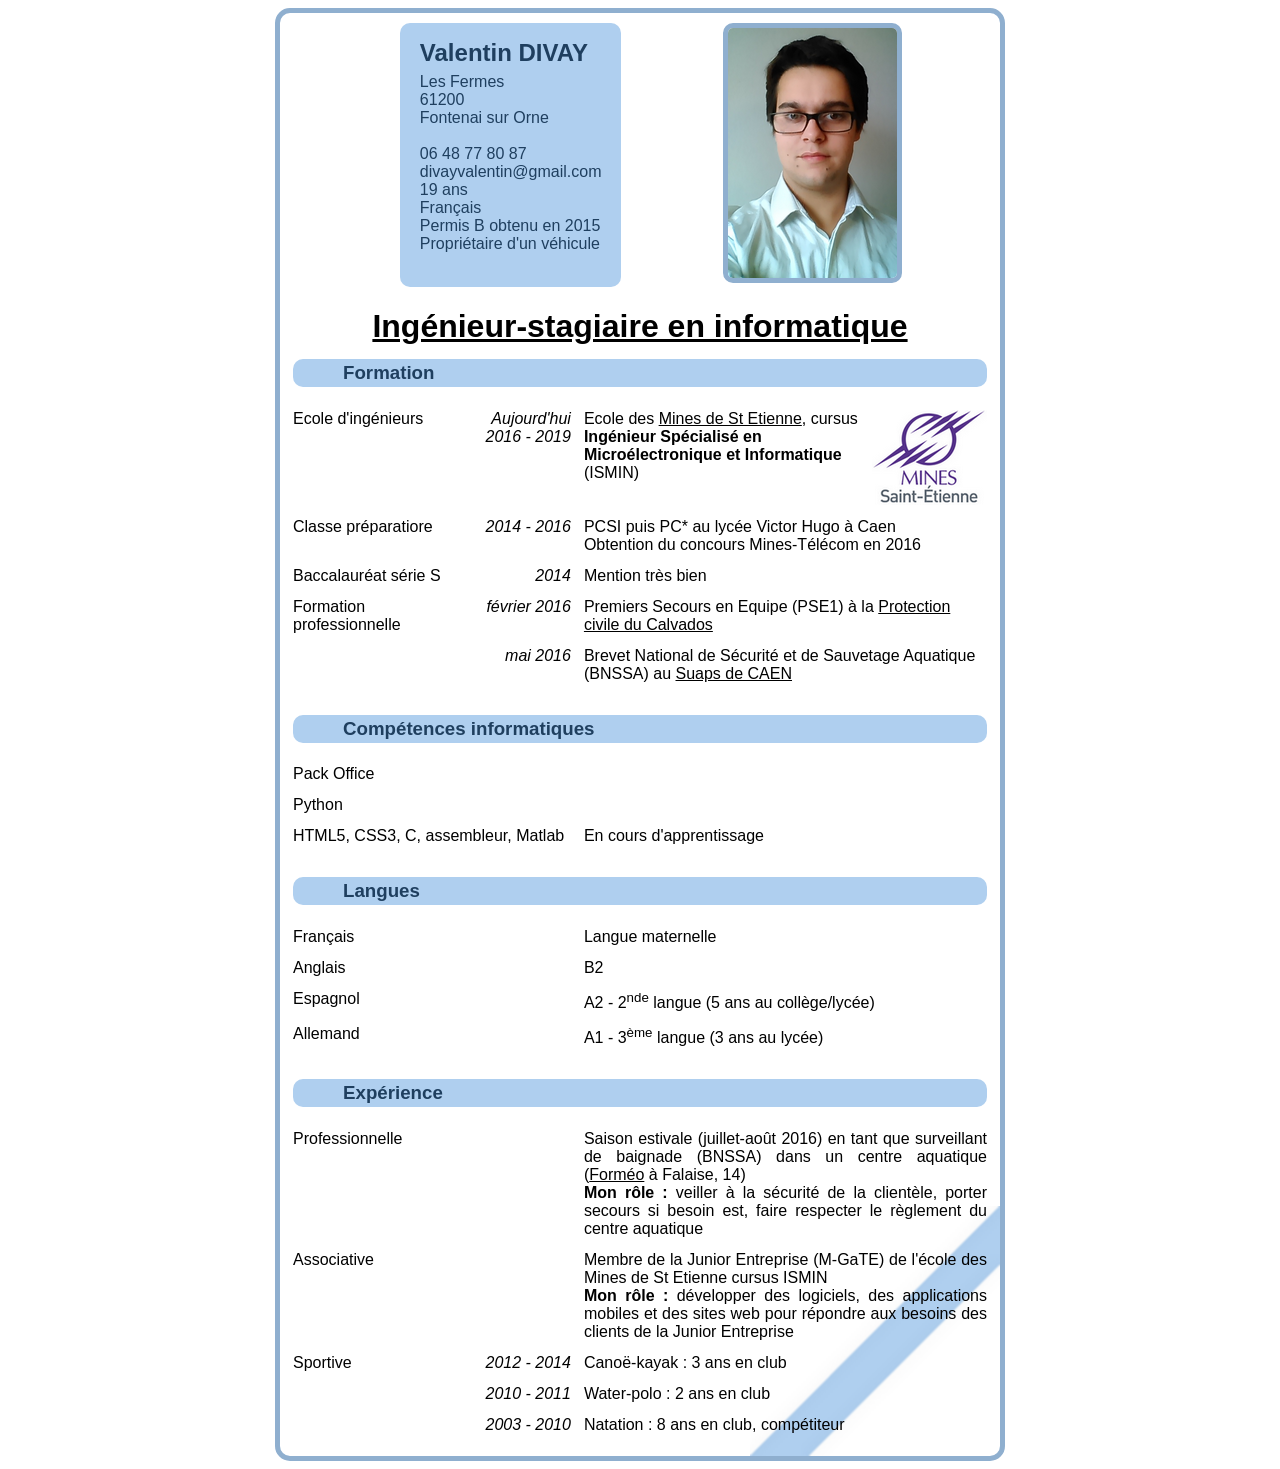
<file: index.html>
<!DOCTYPE html>

<html>

<head>
	<meta charset="UTF-8" />
    <title>CV - Valentin DIVAY</title>
    <link rel="stylesheet" href="style_CV2.css" />
</head>

<body>
	<div class="page">
		<header>
			<div class="identite">
				<h2>Valentin DIVAY</h2>
				Les Fermes<br>
				61200<br>
				Fontenai sur Orne<br><br>
				06 48 77 80 87<br>
				divayvalentin@gmail.com<br>
				19 ans<br>
				Français<br>
				Permis B obtenu en 2015<br>
				Propriétaire d'un véhicule<br>
			</div>
			<div>
				<img src="Profil_CV.bmp" alt="Photo de Valentin Divay" title="Photo de Valentin Divay" class="photo">
			</div>
		</header>

		<h1>Ingénieur-stagiaire en informatique</h1>


		<table class="tableau">
			<tr>
				<td colspan="3"><h3>Formation</h3></td>
			</tr>
			<tr>
				<td class="colonne1">Ecole d'ingénieurs</td>
				<td class="colonne2"><em>Aujourd'hui<br>2016 - 2019</em></td>
				<td class="colonne3"><a href="http://www.mines-stetienne.fr/"><img src="Mines_St_Etienne_logo_reduit.png" alt="Logo des Mines de St Etienne" title ="Logo des mines de St Etienne" class="logo"></a>Ecole des <a href="http://www.mines-stetienne.fr/" >Mines de St Etienne</a>, cursus <strong>Ingénieur Spécialisé en Microélectronique et Informatique</strong> (ISMIN)</td>
			</tr>
			<tr>
				<td class="colonne1">Classe préparatiore</td>
				<td class="colonne2"><em>2014 - 2016</em></td>
				<td class="colonne3">PCSI puis PC* au lycée Victor Hugo à Caen<br>Obtention du concours Mines-Télécom en 2016</td>
			</tr>
			<tr>
				<td class="colonne1">Baccalauréat série S</td>
				<td class="colonne2"><em>2014</em></td>
				<td class="colonne3">Mention très bien</td>
			</tr>
			<tr>
				<td class="colonne1">Formation professionnelle</td>
				<td class="colonne2"><em>février 2016</em></td>
				<td class="colonne3">Premiers Secours en Equipe (PSE1) à la <a href="http://protectioncivile14.fr/">Protection civile du Calvados</a></td>
			</tr>
			<tr>
				<td class="colonne2" colspan="2"><em>mai 2016</em></td>
				<td class="colonne3">Brevet National de Sécurité et de Sauvetage Aquatique (BNSSA) au <a href="http://www.unicaen.fr/suaps/">Suaps de CAEN</a></td>
			</tr>

			<tr>
				<td colspan="3"><h3>Compétences informatiques</h3></td>
			</tr>
			<tr>
				<td class="colonne1" colspan="3">Pack Office</td>
			</tr>
			<tr>
				<td class="colonne1" colspan="3">Python</td>
			</tr>
			<tr>
				<td class="colonne1" colspan="2">HTML5, CSS3, C, assembleur, Matlab</td>
				<td class="colonne3">En cours d'apprentissage</td>
			</tr>

			<tr>
				<td colspan="3"><h3>Langues</h3></td>
			</tr>
			<tr>
				<td class="colonne1" colspan="2">Français</td>
				<td class="colonne3">Langue maternelle</td>
			</tr>
			<tr>
				<td class="colonne1" colspan="2">Anglais</td>
				<td class="colonne3">B2</td>
			</tr>
			<tr>
				<td class="colonne1" colspan="2">Espagnol</td>
				<td class="colonne3">A2 - 2<sup>nde</sup> langue (5 ans au collège/lycée)</td>
			</tr>
			<tr>
				<td class="colonne1" colspan="2">Allemand</td>
				<td class="colonne3">A1 - 3<sup>ème</sup> langue (3 ans au lycée)</td>
			</tr>

			<tr>
				<td colspan="3"><h3>Expérience</h3></td>
			</tr>
			<tr>
				<td class="colonne1">Professionnelle</td>
				<td class="colonne2"></td>
				<td class="exp">Saison estivale (juillet-août 2016) en tant que surveillant de baignade (BNSSA) dans un centre aquatique (<a href="http://www.ca-formeo.fr/">Forméo</a> à Falaise, 14)<br><strong>Mon rôle :</strong> veiller à la sécurité de la clientèle, porter secours si besoin est, faire respecter le règlement du centre aquatique</td>
			</tr>
			<tr>
				<td class="colonne1">Associative</td>
				<td class="colonne2"></td>
				<td class="exp">
					Membre de la Junior Entreprise (M-GaTE) de l'école des Mines de St Etienne cursus ISMIN
					<br><strong>Mon rôle :</strong> développer des logiciels, des applications mobiles et des sites web pour répondre aux besoins des clients de la Junior Entreprise
				</td>
			</tr>
			<tr>
				<td class="colonne1">Sportive</td>
				<td class="colonne2"><em>2012 - 2014</em></td>
				<td class="colonne3">Canoë-kayak : 3 ans en club</td>
			</tr>
			<tr>
				<td class="colonne2" colspan="2"><em>2010 - 2011</em></td>
				<td class="colonne3">Water-polo : 2 ans en club</td>
			</tr>
			<tr>
				<td class="colonne2" colspan="2"><em>2003 - 2010</em></td>
				<td class="colonne3">Natation : 8 ans en club, compétiteur</td>
			</tr>
		</table>
	</div>
</body>

</html>
</file>
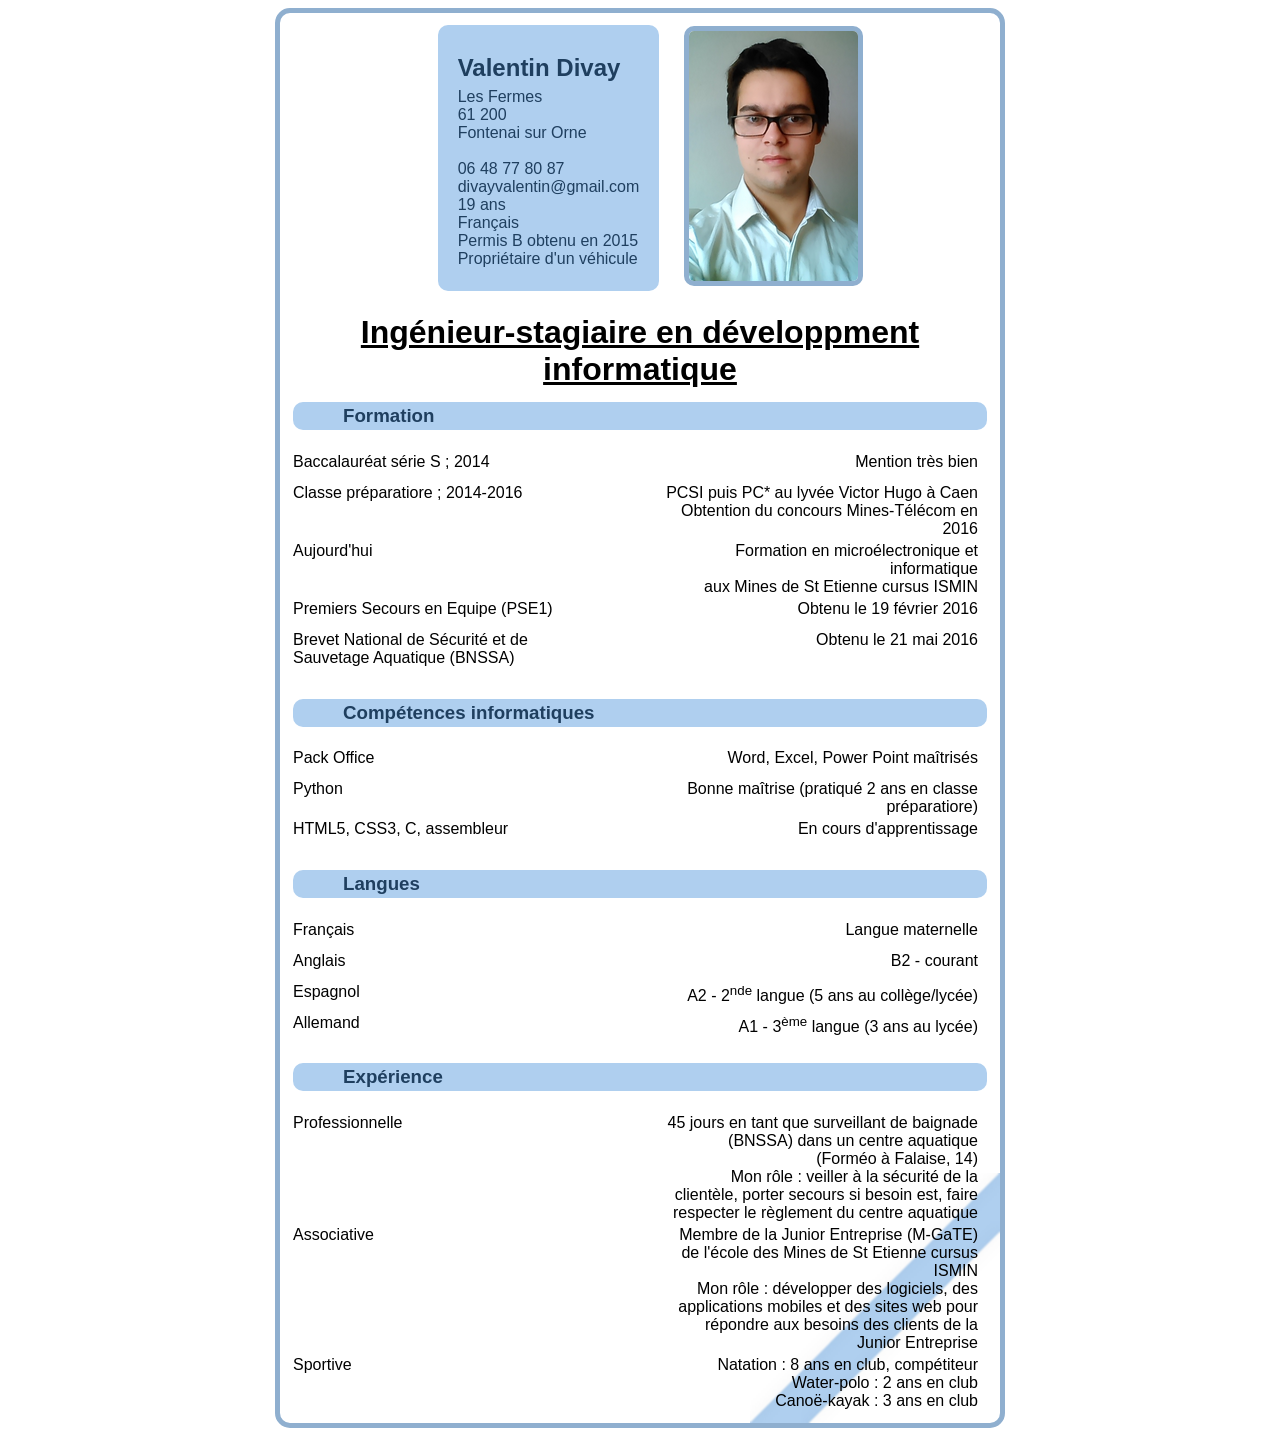
<file: DIVAY Valentin - CV.html>
<!DOCTYPE html>

<html>

<head>
	<meta charset="UTF-8" />
    <title>CV - Valentin DIVAY</title>
    <link rel="stylesheet" href="style_CV2.css" />
</head>

<body>
	<div class="page">
		<header>
			<table class="tableau_presentation">
				<tr>
					<td class="identite">
						<div>
							<h2 class="nom">Valentin Divay</h2>
							Les Fermes<br>
							61 200<br>
							Fontenai sur Orne<br><br>
							06 48 77 80 87<br>
							divayvalentin@gmail.com<br>
							19 ans<br>
							Français<br>
							Permis B obtenu en 2015<br>
							Propriétaire d'un véhicule<br>
						</div>
					</td>
					<td>
						<div>
							<img src="Profil_CV.bmp" alt="Photo de Valentin Divay" title="Photo de Valentin Divay" class="photo">
						</div>
					</td>
				</tr>
			</table>
		</header>

		<h1>Ingénieur-stagiaire en développment informatique</h1>


		<table class="tableau">
			<tr valign="top">
				<td colspan="2"><h3>Formation</h3></td>
			</tr>
			<tr valign="top">
				<td class="colonne1">Baccalauréat série S ; 2014</td>
				<td class="colonne2">Mention très bien</td>
			</tr>
			<tr valign="top">
				<td class="colonne1">Classe préparatiore ; 2014-2016</td>
				<td class="colonne2">PCSI puis PC* au lyvée Victor Hugo à Caen<br>Obtention du concours Mines-Télécom en 2016</td>
			</tr>
			<tr valign="top">
				<td class="colonne1">Aujourd'hui</td>
				<td class="colonne2">Formation en microélectronique et informatique<br>aux Mines de St Etienne cursus ISMIN</td>
			</tr>
			<tr valign="top">
				<td class="colonne1">Premiers Secours en Equipe (PSE1)</td>
				<td class="colonne2">Obtenu le 19 février 2016</td>
			</tr>
			<tr valign="top">
				<td class="colonne1">Brevet National de Sécurité et de <br> Sauvetage Aquatique (BNSSA)</td>
				<td class="colonne2">Obtenu le 21 mai 2016</td>
			</tr>

			<tr valign="top">
				<td colspan="2"><h3>Compétences informatiques</h3></td>
			</tr>
			<tr valign="top">
				<td class="colonne1">Pack Office</td>
				<td class="colonne2">Word, Excel, Power Point maîtrisés</td>
			</tr>
			<tr valign="top">
				<td class="colonne1">Python</td>
				<td class="colonne2">Bonne maîtrise (pratiqué 2 ans en classe préparatiore)</td>
			</tr>
			<tr valign="top">
				<td class="colonne1">HTML5, CSS3, C, assembleur</td>
				<td class="colonne2">En cours d'apprentissage</td>
			</tr>

			<tr valign="top">
				<td colspan="2"><h3>Langues</h3></td>
			</tr>
			<tr valign="top">
				<td class="colonne1">Français</td>
				<td class="colonne2">Langue maternelle</td>
			</tr>
			<tr valign="top">
				<td class="colonne1">Anglais</td>
				<td class="colonne2">B2 - courant</td>
			</tr>
			<tr valign="top">
				<td class="colonne1">Espagnol</td>
				<td class="colonne2">A2 - 2<sup>nde</sup> langue (5 ans au collège/lycée)</td>
			</tr>
			<tr valign="top">
				<td class="colonne1">Allemand</td>
				<td class="colonne2">A1 - 3<sup>ème</sup> langue (3 ans au lycée)</td>
			</tr>

			<tr valign="top">
				<td colspan="2"><h3>Expérience</h3></td>
			</tr>
			<tr valign="top">
				<td class="colonne1">Professionnelle</td>
				<td class="colonne2">45 jours en tant que surveillant de baignade (BNSSA) dans un centre aquatique (Forméo à Falaise, 14)<br>Mon rôle : veiller à la sécurité de la clientèle, porter secours si besoin est, faire respecter le règlement du centre aquatique</td>
			</tr>
			<tr valign="top">
				<td class="colonne1">Associative</td>
				<td class="colonne2">
					Membre de la Junior Entreprise (M-GaTE) de l'école des Mines de St Etienne cursus ISMIN
					<br>Mon rôle : développer des logiciels, des applications mobiles et des sites web pour répondre aux besoins des clients de la Junior Entreprise
				</td>
			</tr>
			<tr valign="top">
				<td class="colonne1">Sportive</td>
				<td class="colonne2">
					Natation : 8 ans en club, compétiteur<br>Water-polo : 2 ans en club<br>Canoë-kayak : 3 ans en club
				</td>
			</tr>
		</table>
	</div>
</body>

</html>
</file>
<file: style_CV2.css>
header
{
	display: flex;
	justify-content: space-around;
	margin: auto;
	width: 80%;
}
h1
{
	text-align: center;
	text-decoration: underline;
	margin-bottom: -8px;
}
h2
{
	margin-top: -4px;
	margin-bottom: 6px;
}
h3
{
	border-radius: 10px;
	background-color: #AFCFEF;
	color: #1F3F5F;
	padding-left: 50px;
	padding-top: 3px;
	padding-bottom: 3px;
}
a
{
	color:black;
}
table
{
	margin: auto;
}
em
{
	font-style: italic;
}
tr
{
	vertical-align: top;
}
.page
{
	display: flex;
	flex-direction: column;
	font-family: Arial;
	width: 700px;
	margin: auto;
	padding: 10px;
	border: #8FAFCF solid 5px;
	border-radius: 15px;
	background-image: url("bandeau.png");
	background-repeat: no-repeat;
	background-position: bottom right;
}
.identite
{
	padding-top: 20px;
	padding-bottom: 10px;
	padding-left: 20px;
	padding-right: 20px;
	border-radius: 10px;
	background-color: #AFCFEF;
	color: #1F3F5F;
	vertical-align: middle;
}
.photo
{
	border: #8FAFCF solid 5px;
	border-radius: 10px;
	margin-left: 12%;
}
.bandeau
{
	
}
.colonne1
{
	width:19%;
	padding-bottom: 10px;
}
.colonne2
{
	width:15%;
	text-align: right;
	padding-right: 10px;
}
.colonne3
{
	padding-bottom: 10px;
	width: 48%;
}
.logo
{
	float: right;
}
.exp
{
	padding-bottom: 10px;
	text-align: justify;
	font-size: 1em;
}
</file>
